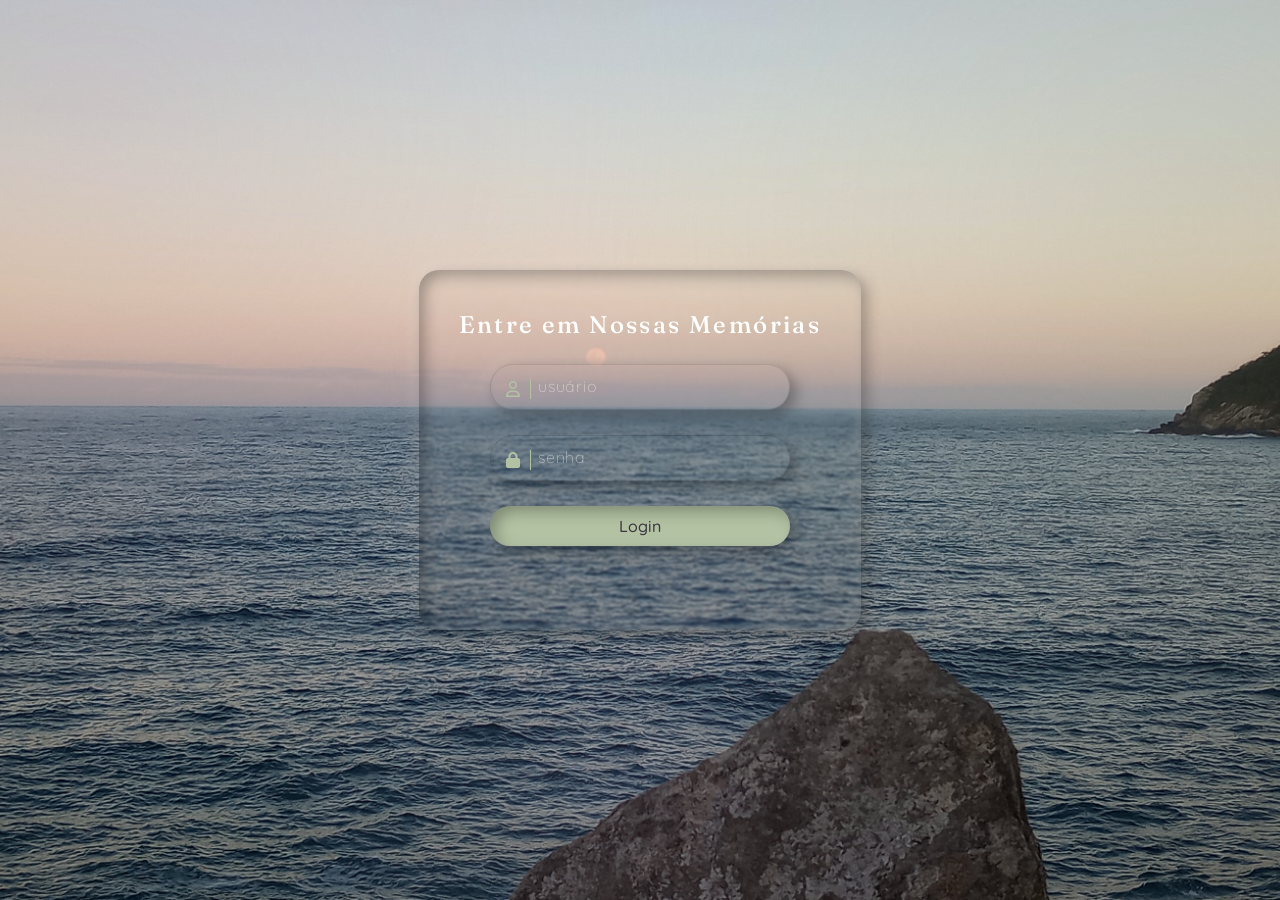
<file: index.html>
<!DOCTYPE html>
<html lang="pt-br">
<head>
  <meta charset="UTF-8">
  <title>GN - Nossas memórias</title>
  <link rel="stylesheet" href="https://cdnjs.cloudflare.com/ajax/libs/font-awesome/6.2.1/css/all.min.css" crossorigin="anonymous" />
  <link rel="stylesheet" href="./styles/login.css">
  <link rel="stylesheet" href="./styles/style.css">

</head>
<body>
  <div class="container">
    <div class="form signin">
      <h2>Entre em Nossas Memórias</h2>
      <div class="inputBox">
        <input type="text" id="username" required>
        <i class="fa-regular fa-user"></i>
        <span>usuário</span>
      </div>
      <div class="inputBox">
        <input type="password" id="password" required>
        <i class="fa-solid fa-lock"></i>
        <span>senha</span>
      </div>
      <div class="inputBox">
        <input type="submit" value="Login" onclick="login()">
      </div>
      <p class="error-msg" id="errorText">vixe, num é isso não</p>
    </div>
  </div>

  <script>
    function login() {
      const username = document.getElementById("username").value.trim();
      const password = document.getElementById("password").value.trim();
      const errorText = document.getElementById("errorText");

      const validUser = ["gigi", "nicolas"];
      const validPass = "2744577S";

      if (validUser.includes(username) && password === validPass) {
        window.location.href = "./pages/main.html";
      } else {
        errorText.classList.add("show");
      }
    }
  </script>
</body>
</html>
</file>
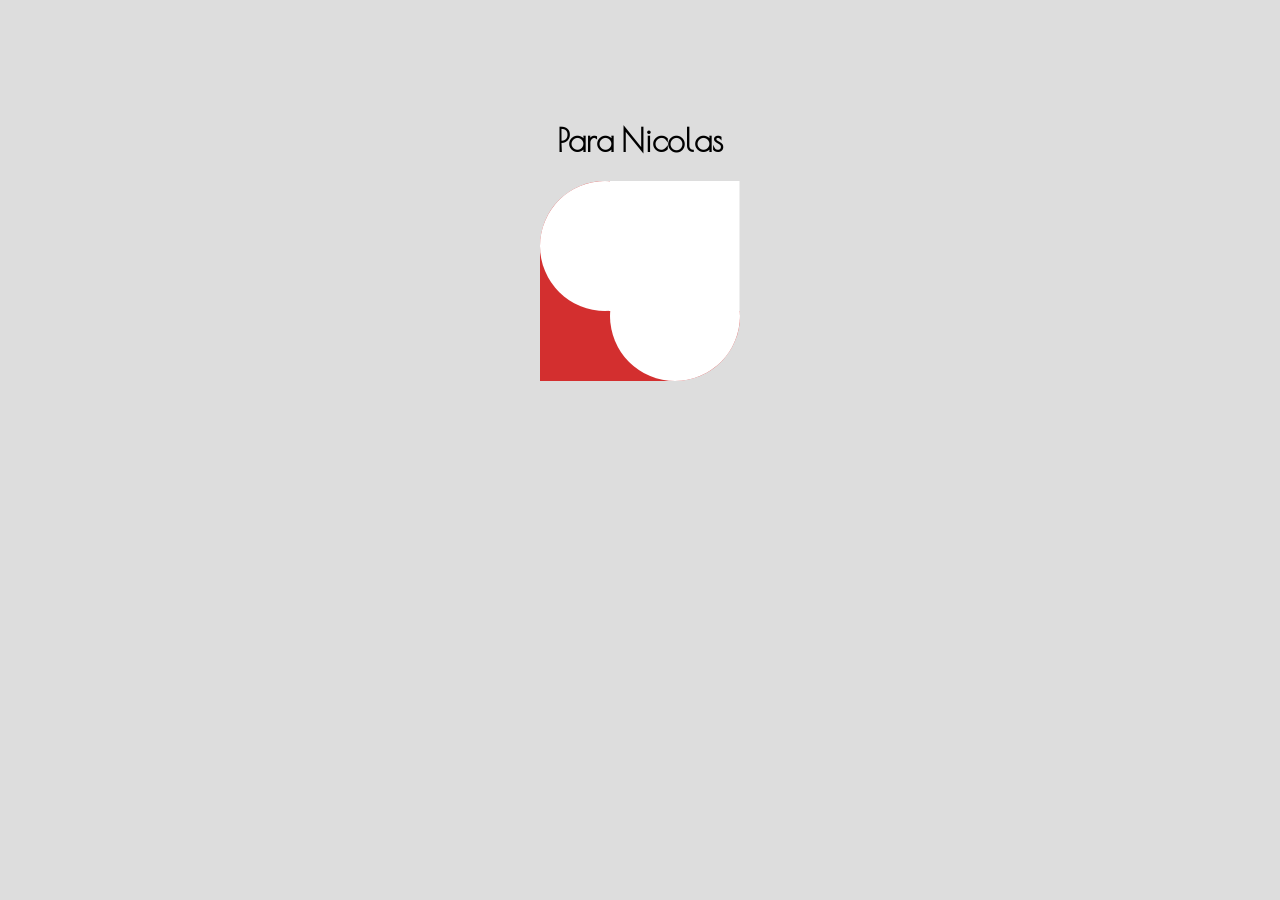
<file: send/cardheart/card.html>
<!DOCTYPE html>
<html lang="en" >
<head>
  <meta charset="UTF-8">
  <title>De gigi</title>
  
</head>
<style>
@import url(https://fonts.googleapis.com/css?family=Poiret+One);
body {
  background-color: #ddd;
  font-family: 'Poiret One', Segoe UI Light, cursive;
}

#card {
  position: absolute;
  top: 100px;
  width: 460px;
  height: 260px;
  left: 50%;
  margin-left: -230px;
}

#card .heart {
  width: 260px;
  height: 260px;
  float: left;
}
#card .heart #circle {
  height: 130px;
  width: 130px;
  border-radius: 50%;
  background-color: #D32F2F;
}
#card .heart #rec, #card .heart #rec2 {
  margin-top: -60px;
  width: 130px;
  height: 130px;
  background-color: #D32F2F;
  border-radius: 35% 0 0 0;
}
#card .heart #half2 {
  -ms-transform: rotate(-90deg);
  /* IE 9 */
  -webkit-transform: rotate(-90deg);
  /* Chrome, Safari, Opera */
  transform: rotate(-90deg);
  margin-top: -330px;
  margin-left: -200px;
}
#card #heart2 {
  margin-top: -60px;
  margin-left: -130px;
}
#card #heart2 #circle, #card #heart2 #rec {
  background-color: #fff;
}
#card #heart2 #half2 #rec {
  border-bottom: 1px solid #eee;
  margin-top: -61px;
}
#card #message {
  float: left;
  width: 200px;
  height: 200px;
  margin-left: -130px;
  background-color: #333;
  border-radius: 35% 0 35% 0;
  text-align: center;
}
#card #message h2 {
  font-size: 20px;
  color: #fff;
  width: 160px;
  margin-top: 60px;
  margin-left: 16px;
}
#card #heart1 {
  -webkit-transform: rotate(180deg);
  -moz-transform: rotate(180deg);
  -ms-transform: rotate(180deg);
  transform: rotate(180deg);
  -webkit-animation: closeLeft 2s ease-in-out forwards;
  -moz-animation: closeLeft 2s ease-in-out forwards;
  -ms-animation: closeLeft 2s ease-in-out forwards;
  animation: closeLeft 2s ease-in-out forwards;
}
#card #heart2 {
  -webkit-animation: closeRight 2s ease-in-out forwards;
  -moz-animation: closeRight 2s ease-in-out forwards;
  -ms-animation: closeRight 2s ease-in-out forwards;
  animation: closeRight 2s ease-in-out forwards;
}

#card:hover #heart1 {
  -webkit-animation: openLeft 2s ease-in-out forwards;
  -moz-animation: openLeft 2s ease-in-out  forwards;
  -ms-animation: openLeft 2 ease-in-out  forwards;
  animation: openLeft 2s ease-in-out  forwards;
}
#card:hover #heart2 {
  -webkit-animation: openRight 2s ease-in-out forwards;
  -moz-animation: openRight 2s ease-in-out forwards;
  -ms-animation: openRight 2 ease-in-out  forwards;
}

@-webkit-keyframes closeLeft {
  from {
    -webkit-transform: rotateY(0deg);
  }
  to {
    -webkit-transform: rotateY(180deg);
  }
}
@-moz-keyframes closeLeft {
  from {
    -moz-transform: rotateY(0deg);
  }
  to {
    -moz-transform: rotateY(180deg);
  }
}
@-ms-keyframes closeLeft {
  from {
    -ms-transform: rotateY(0deg);
  }
  to {
    -ms-transform: rotateY(180deg);
  }
}
@keyframes closeLeft {
  from {
    transform: rotateY(0deg);
  }
  to {
    transform: rotateY(180deg);
  }
}
@-moz-keyframes openLeft {
  from {
    -moz-transform: rotateY(180deg);
  }
  to {
    -moz-transform: rotateY(0deg);
  }
}
@-webkit-keyframes openLeft {
  from {
    -webkit-transform: rotateY(180deg);
  }
  to {
    -webkit-transform: rotateY(0deg);
  }
}
@-ms-keyframes openLeft {
  from {
    -ms-transform: rotateY(180deg);
  }
  to {
    -ms-transform: rotateY(0deg);
  }
}
@keyframes openLeft {
  from {
    transform: rotateY(180deg);
  }
  to {
    transform: rotateY(0deg);
  }
}
@-moz-keyframes openRight {
  0% {
    -moz-transform: rotateX(180deg);
  }
  100% {
    -moz-transform: rotateX(0deg) rotateZ(180deg);
  }
}
@-webkit-keyframes openRight {
  0% {
    -webkit-transform: rotateX(180deg);
  }
  100% {
    -webkit-transform: rotateX(0deg) rotateZ(180deg);
  }
}
@-ms-keyframes openRight {
  0% {
    -ms-transform: rotateX(180deg);
  }
  100% {
    -ms-transform: rotateX(0deg) rotateZ(180deg);
  }
}
@keyframes openRight {
  0% {
    transform: rotateX(180deg);
  }
  100% {
    transform: rotateX(0deg) rotateZ(180deg);
  }
}
@-webkit-keyframes closeRight {
  from {
    -webkit-transform: rotateX(0deg) rotate(180deg);
  }
  to {
    -webkit-transform: rotateX(180deg);
  }
}
@-moz-keyframes closeRight {
  from {
    -moz-transform: rotateX(0deg) rotate(180deg);
  }
  to {
    -moz-transform: rotateX(180deg);
  }
}
@-ms-keyframes closeRight {
  from {
    -ms-transform: rotateX(0deg) rotate(180deg);
  }
  to {
    -ms-transform: rotateX(180deg);
  }
}
@keyframes closeRight {
  from {
    transform: rotateX(0deg) rotate(180deg);
  }
  to {
    transform: rotateX(180deg);
  }
}
</style>
<body>

<body>  
  <div id="card">
    <center><h1>Para Nicolas</h1></center>
    <div class="heart" id="heart1">
      <div id="half1">
        <div id="circle"></div>
        <div id="rec"></div>
      </div>
      <div id="half2">
        <div id="circle"></div>
        <div id="rec"></div>
      </div>
    </div>
    <div id="message">
      <h2>Te amo mais do que todas as estrelas do Universo.</h2>
    </div>
    <div class="heart" id="heart2">
      <div id="half1">
        <div id="circle"></div>
        <div id="rec"></div>
      </div>
      <div id="half2">
        <div id="circle"></div>
        <div id="rec"></div>
      </div>
    </div>
  </div>
</body>

</body>
</html>
</file>
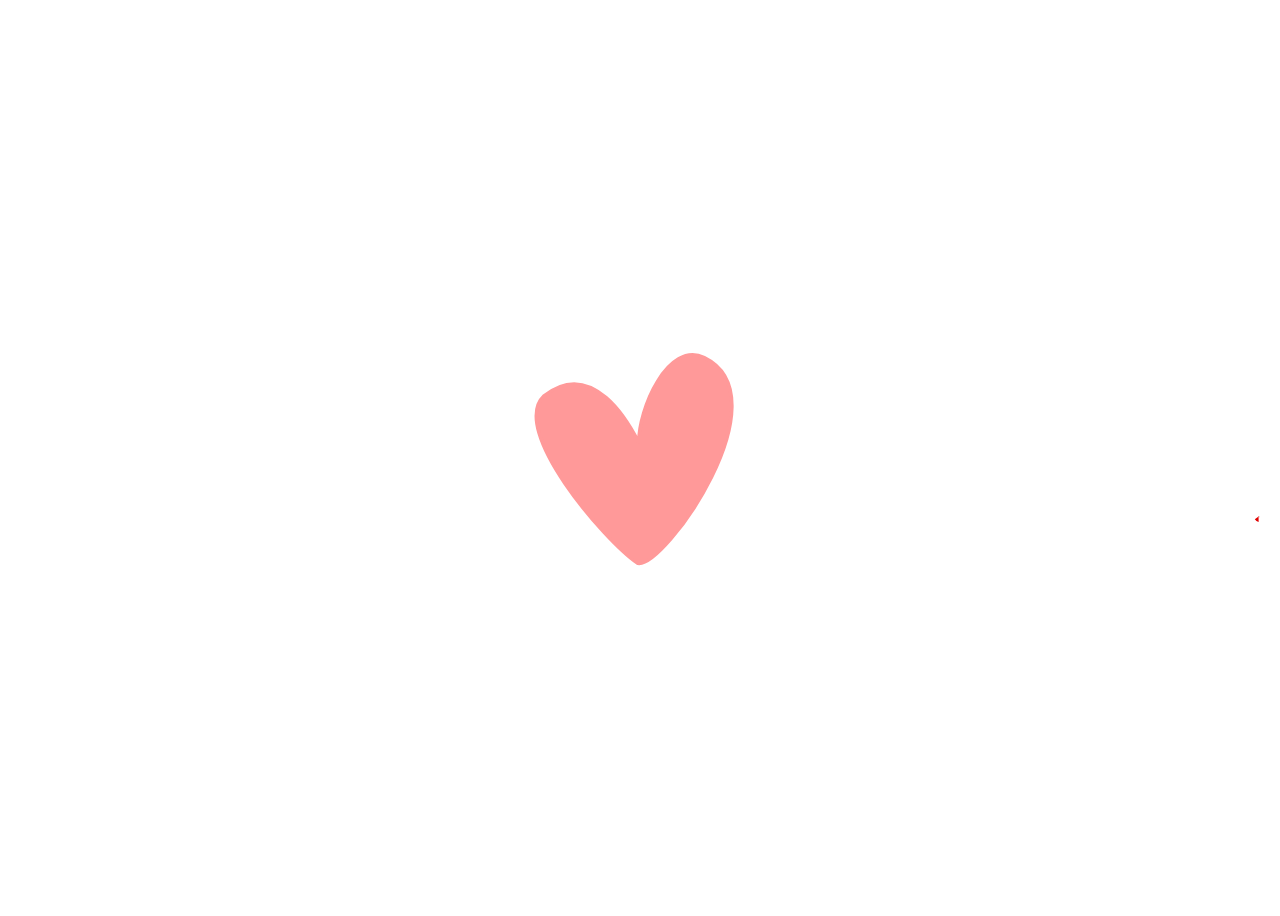
<file: send/heart-line/heart-line.html>
<!DOCTYPE html>
<html lang="en" >
<head>
  <meta charset="UTF-8">
  <title>CodePen - 💝heart rate valentine&#39;s day animation</title>

<style>
  body {
  height: 100vh;
  display: flex;
  justify-content: center;
  align-items: center;
}
svg {
  overflow: visible;
}
svg path#line {
  fill: none;
  stroke: #e00000;
  stroke-width: 2;
  stroke-linecap: butt;
  stroke-linejoin: round;
  stroke-miterlimit: 4;
  stroke-dasharray:none;
  stroke-opacity: 1;
  stroke-dasharray: 1;
  stroke-dashoffset: 1;
  animation: dash 4s linear infinite;
}
svg path#heart {
  transform-origin: 50% 50%;
  animation: blink 4s linear infinite;
}

@keyframes dash {
  0% {
    stroke-dashoffset: 1;
  }
  80% {
    stroke-dashoffset: 0;
  }
  100% {
    stroke-dashoffset: 0;
  }
}

@keyframes blink {
  0% {
    opacity: 0;
    transform: scale(0);
  }
  60% {
    opacity: 0;
    transform: scale(0);
  }
  70% {
    opacity: 1;
    transform: scale(1.2);
  }
  75% {
    opacity: 1;
    transform: scale(1.0);
  }
  80% {
    opacity: 1;
    transform: scale(1.2);
  }
  85% {
    opacity: 1;
    transform: scale(1.0);
  }
  100% {
    opacity: 0;
    transform: scale(1.0);
  }
}
</style>

</head>
<body>
<!-- partial:index.partial.html -->
<svg xmlns="http://www.w3.org/2000/svg" id="svg5" version="1.1" viewBox="0 0 502.98 108.61">
  <path id="heart" d="M213.35 29.43c19.41-15.19 33.68 10.86 37.73 18.82-.28-13.61 11.64-40.98 25.94-34.01 32.3 15.74-15.88 83.8-26.4 81.76-13.24-9-51.35-53.3-37.27-66.57Z" style="fill:#ff9999;stroke:#ff9999;stroke-width:1.5;stroke-linecap:butt;stroke-linejoin:miter;stroke-miterlimit:4;stroke-dasharray:none;stroke-opacity:1"/>
  <path  pathLength="1" id="line" d="M5.32 78.13c.96-.01 5-8.5 5.54-8.54.58-.05 6.1 8.51 7.1 8.51 3.66 0 9.29.06 10.71.05 2.53-.01 4.82-72.88 4.82-72.88l4.76 97.28 3.97-24.45 20.45-.22C64 77.86 77.1 63.66 78.36 63.8c1.31.15 6.68 14.08 7.94 14.07 2.3-.03 33.32.04 35.76.02.96 0 5-8.5 5.53-8.53.59-.05 6.1 8.51 7.1 8.5 3.66 0 9.3.07 10.72.06 2.53-.02 4.81-72.89 4.81-72.89l4.77 97.28 3.97-24.44s83.34-3.33 74.69 7.67c-8.65 11-45.3-42.94-31.65-53.58 25.6-19.96 49.96 36.94 40.26 36.5-12.2-.53 1.8-62.32 23.41-51.7 32.24 15.86-17.56 84.92-26.4 81.77-5.73-2.05-.68-21.68 31.4-26.58 26.65-6.42 29.5 2.35 52.62 7.11 2.53-.02 4.82-72.89 4.82-72.89l4.76 97.28 3.97-24.44 20.45-.22c1.31-.02 14.41-14.22 15.68-14.07 1.32.15 6.7 14.08 7.95 14.07 2.29-.03 33.32.04 35.76.02.95 0 5-8.5 5.53-8.54.58-.04 6.1 8.52 7.1 8.52 3.66 0 9.3.06 10.72.05 2.53-.02 4.81-72.89 4.81-72.89l4.77 97.28 3.97-24.44 20.45-.23c1.31-.01 14.4-14.22 15.68-14.07 1.32.16 6.69 14.09 7.94 14.07" />
</svg>
<!-- partial -->
  
</body>
</html>
</file>
<file: styles/login.css>
* {
  margin: 0;
  padding: 0;
  box-sizing: border-box;
}

body {
  display: flex;
  justify-content: center;
  align-items: center;
  min-height: 100vh;
  background: url('../assets/20230830_175009869_HDR.jpg') no-repeat center center fixed;
  background-size: cover;
}

.error-msg {
  color: #fff;
  font-size: 0.95em;
  margin-top: -5px;
  margin-bottom: 10px;
  opacity: 0;
  transition: opacity 0.3s ease;
  height: 0;
  overflow: hidden;
  text-align: center;
  background: rgb(77, 55, 77); /* light lilac */
  border: 1px solid #c8a2c8;
  border-radius: 10px;
  padding: 6px 12px;
  backdrop-filter: blur(1px);
  box-shadow: 0 0 6px rgba(0, 0, 0, 0.3);
}

.error-msg.show {
  opacity: 1;
  height: auto;
}

.container {
  padding: 40px;
  border-radius: 20px;
  backdrop-filter: blur(1px);
  box-shadow: 
    -5px -5px 15px rgba(255, 255, 255, 0.15),
    5px 5px 15px rgba(0, 0, 0, 0.3),
    inset -5px -5px 10px rgba(255, 255, 255, 0.1),
    inset 5px 5px 15px rgba(0, 0, 0, 0.3);
}

.maincontainer {
  width: 400px;
  padding: 30px;
  border: 1px solid rgba(255, 255, 255, 0.5);
  backdrop-filter: blur(1px);
  border-radius: 8px;
  display: grid;
  background: rgba(255, 255, 255, 0.05);
  box-shadow: 
    -3px -3px 8px rgba(255, 255, 255, 0.1),
    3px 3px 8px rgba(0, 0, 0, 0.2);
}

.container .form {
  display: flex;
  justify-content: center;
  align-items: center;
  flex-direction: column;
  gap: 25px;
}

.container .form.signin {
  display: flex;
}

.container .form h2 {
  color: var(--text-light);
  font-weight: 500;
  letter-spacing: 0.1em;
}

.container .form .inputBox {
  position: relative;
  width: 300px;
}

.container .form .inputBox input {
  padding: 12px 10px 12px 48px;
  border: none;
  width: 100%;
  background: var(--bg-input);
  border: 1px solid rgba(0, 0, 0, 0.1);
  color: var(--text-light);
  font-weight: 300;
  border-radius: 25px;
  font-size: 1em;
  box-shadow: 
    -5px -5px 15px rgba(255, 255, 255, 0.1),
    5px 5px 15px rgba(0, 0, 0, 0.35);
  transition: 0.5s;
  outline: none;
}

.container .form .inputBox span {
  position: absolute;
  left: 0;
  padding: 12px 10px 12px 48px;
  pointer-events: none;
  font-size: 1em;
  font-weight: 300;
  transition: 0.5s;
  letter-spacing: 0.05em;
  color: rgba(255, 255, 255, 0.5);
}

.container .form .inputBox input:valid ~ span,
.container .form .inputBox input:focus ~ span {
  color: var(--lilac-dark);
  border: 1px solid var(--lilac-dark);
  background: var(--bg-input);
  transform: translateX(25px) translateY(-7px);
  font-size: 0.6em;
  padding: 0 8px;
  border-radius: 10px;
  letter-spacing: 0.1em;
}

.container .form .inputBox input:valid,
.container .form .inputBox input:focus {
  border: 1px solid var(--lilac-dark);
}

.container .form .inputBox i {
  position: absolute;
  top: 15px;
  left: 16px;
  width: 25px;
  padding: 2px 0;
  padding-right: 8px;
  color: var(--olive-green);
  border-right: 1px solid var(--olive-green);
}

.container .form .inputBox input[type="submit"] {
  background: var(--olive-green);
  color: var(--bg-input);
  padding: 10px 0;
  font-weight: 500;
  cursor: pointer;
  border: none;
  border-radius: 25px;
  box-shadow: 
    -5px -5px 15px rgba(255, 255, 255, 0.15),
    5px 5px 15px rgba(0, 0, 0, 0.35),
    inset -5px -5px 10px rgba(255, 255, 255, 0.1),
    inset 5px 5px 15px rgba(0, 0, 0, 0.3);
  transition: all 0.3s ease;
}

.container .form .inputBox input[type="submit"]:hover {
  filter: brightness(1.2);
}

.container .form p {
  color: rgba(255, 255, 255, 0.5);
  font-size: 0.75em;
  font-weight: 300;
}

.container .form p a {
  font-weight: 500;
  color: var(--text-light);
}
</file>
<file: styles/style.css>
/* ===================================================================
   GN — Nossas Memórias
   Global styles: colors, typography, header, footer, modal
=================================================================== */

@import url("https://fonts.googleapis.com/css2?family=Fraunces:ital,opsz,wght@0,9..144,400;0,9..144,500;0,9..144,600;1,9..144,500;1,9..144,600&family=Quicksand:wght@400;500;600;700&family=Caveat:wght@500;600;700&display=swap");

:root {
  /* --- palette: the usual tones, with light/dark variations --- */
  --lilac: #c8a2c8;
  --lilac-light: #e9d9ec;
  --lilac-dark: #7c5c86;

  --olive-green: #b2c2a2;
  --olive-light: #dbe6d2;
  --olive-dark: #6f8560;

  --bg-light: #faf7fb;
  --bg-card: #ffffff;
  --text-dark: #3c3440;
  --text-soft: #6c6270;
  --text-light: #fff;

  --shadow: 0 6px 20px rgba(124, 92, 134, 0.14);
  --shadow-strong: 0 12px 32px rgba(124, 92, 134, 0.22);

  --radius: 18px;
  --radius-small: 10px;

  --font-heading: "Fraunces", "Georgia", serif;
  --font-body: "Quicksand", sans-serif;
  --font-handwritten: "Caveat", cursive;
}

* {
  margin: 0;
  padding: 0;
  box-sizing: border-box;
}

html {
  scroll-behavior: smooth;
}

main {
  padding-top: 70px; /* Offset for the fixed header */
}

body {
  font-family: var(--font-body);
  background-color: var(--bg-light);
  color: var(--text-dark);
  min-height: 100vh;
  position: relative;
  overflow-x: hidden;
}

/* subtle floating petals/hearts in the background */
body::before {
  content: "";
  position: fixed;
  inset: 0;
  pointer-events: none;
  z-index: -1;
  background-image:
    radial-gradient(circle at 8% 15%, rgba(200, 162, 200, 0.16) 0, transparent 45%),
    radial-gradient(circle at 92% 25%, rgba(178, 194, 162, 0.18) 0, transparent 45%),
    radial-gradient(circle at 50% 90%, rgba(200, 162, 200, 0.12) 0, transparent 40%);
}

h1, h2, h3 {
  font-family: var(--font-heading);
  letter-spacing: 0.01em;
}

h2.section-title,
.section-title {
  font-size: 1.6rem;
  font-weight: 600;
  font-style: italic;
  color: var(--lilac-dark);
  margin-bottom: 1.1rem;
  display: flex;
  align-items: center;
  gap: 0.7rem;
}

.section-title::after {
  content: "";
  flex: 1;
  height: 1px;
  background: linear-gradient(to right, var(--lilac), transparent);
}

/* ---------------- HEADER ---------------- */
header {
  display: flex;
  justify-content: center;
  align-items: center;
  position: fixed;
  width: 100%;
  top: 0;
  left: 0;
  z-index: 100;
  padding: 1.1rem 1.5rem;
  background: linear-gradient(120deg, var(--lilac), var(--olive-green));
  background-size: 200% 200%;
  animation: smoothGradient 12s ease infinite;
  color: white;
  box-shadow: 0 2px 14px rgba(60, 52, 64, 0.18);
}

@keyframes smoothGradient {
  0%   { background-position: 0% 50%; }
  50%  { background-position: 100% 50%; }
  100% { background-position: 0% 50%; }
}

.header-center {
  font-family: var(--font-heading);
  font-style: italic;
  font-weight: 500;
  font-size: 1.4rem;
  text-shadow: 0 1px 6px rgba(0, 0, 0, 0.12);
}

.header-left {
  position: absolute;
  left: 1.3rem;
  display: flex;
  flex-direction: column;
}

.hamburger {
  cursor: pointer;
  font-size: 1.7rem;
  line-height: 1;
  transition: transform 0.25s ease;
}

.hamburger:hover,
.hamburger.open {
  transform: rotate(90deg);
}

.dropdown-menu {
  display: none;
  position: absolute;
  top: 100%;
  left: 0;
  margin-top: 0.7rem;
  min-width: 160px;
  background-color: rgba(60, 52, 64, 0.92);
  backdrop-filter: blur(6px);
  border-radius: var(--radius-small);
  overflow: hidden;
  box-shadow: var(--shadow-strong);
  animation: menuOpen 0.2s ease;
}

@keyframes menuOpen {
  from { opacity: 0; transform: translateY(-6px); }
  to   { opacity: 1; transform: translateY(0); }
}

.dropdown-menu a {
  color: white;
  font-family: var(--font-body);
  font-weight: 600;
  padding: 0.7rem 1.2rem;
  display: block;
  text-decoration: none;
  transition: background 0.2s ease, padding-left 0.2s ease;
}

.dropdown-menu a:hover {
  background-color: var(--olive-green);
  padding-left: 1.5rem;
}

.dropdown-menu a.active {
  background-color: rgba(255, 255, 255, 0.15);
  border-left: 3px solid var(--lilac-light);
  padding-left: 1.5rem;
  font-style: italic;
}

@media (min-width: 768px) {
  .dropdown-menu { display: none; }
}

/* ---------------- FOOTER ---------------- */
footer {
  background: linear-gradient(to right, var(--lilac), var(--olive-green));
  padding: 1.6rem 2rem;
  text-align: center;
  color: white;
  font-family: var(--font-heading);
  font-style: italic;
  font-size: 1.3rem;
  line-height: 1.6;
}

footer .counter-footer {
  display: block;
  font-family: var(--font-body);
  font-style: normal;
  font-weight: 600;
  font-size: 0.95rem;
  letter-spacing: 0.03em;
  opacity: 0.9;
  margin-top: 0.2rem;
}

/* ---------------- MODAL (shared) ---------------- */
.modal {
  position: fixed;
  inset: 0;
  width: 100vw;
  height: 100vh;
  background-color: rgba(40, 32, 44, 0.82);
  backdrop-filter: blur(3px);
  display: flex;
  justify-content: center;
  align-items: center;
  z-index: 200;
  opacity: 0;
  pointer-events: none;
  transition: opacity 0.25s ease;
}

.modal.hidden {
  display: flex; /* keep flex, control via opacity/pointer-events */
  opacity: 0;
  pointer-events: none;
}

.modal:not(.hidden) {
  opacity: 1;
  pointer-events: all;
}

.modal-content {
  position: relative;
  background-color: var(--bg-card);
  max-width: 92%;
  max-height: 90%;
  padding: 1.2rem;
  border-radius: var(--radius);
  box-shadow: var(--shadow-strong);
  display: flex;
  flex-direction: column;
  align-items: center;
  text-align: center;
  transform: scale(0.94);
  transition: transform 0.25s ease;
}

.modal:not(.hidden) .modal-content {
  transform: scale(1);
}

.modal-content iframe,
.modal-content img,
.modal-content video {
  width: 100%;
  height: 100%;
  max-height: 70vh;
  border: none;
  border-radius: var(--radius-small);
}

.modal .close {
  position: absolute;
  top: -0.9rem;
  right: -0.9rem;
  font-size: 1.6rem;
  font-weight: bold;
  cursor: pointer;
  color: var(--lilac-dark);
  background: white;
  border-radius: 50%;
  width: 2.4rem;
  height: 2.4rem;
  display: flex;
  align-items: center;
  justify-content: center;
  box-shadow: var(--shadow);
  transition: transform 0.2s ease, color 0.2s ease;
}

.modal .close:hover {
  color: var(--olive-dark);
  transform: rotate(90deg);
}

/* lightbox navigation arrows (used in the gallery) */
.modal-nav {
  position: absolute;
  top: 50%;
  transform: translateY(-50%);
  background: rgba(255, 255, 255, 0.85);
  color: var(--lilac-dark);
  border: none;
  width: 2.6rem;
  height: 2.6rem;
  border-radius: 50%;
  font-size: 1.3rem;
  cursor: pointer;
  box-shadow: var(--shadow);
  transition: transform 0.2s ease, background 0.2s ease;
  z-index: 5;
}

.modal-nav:hover {
  background: var(--lilac);
  color: white;
  transform: translateY(-50%) scale(1.08);
}

.modal-nav.prev { left: -1.2rem; }
.modal-nav.next { right: -1.2rem; }

@media (max-width: 640px) {
  .modal-nav.prev { left: 0.3rem; }
  .modal-nav.next { right: 0.3rem; }
}

/* respect users who prefer reduced motion */
@media (prefers-reduced-motion: reduce) {
  html { scroll-behavior: auto; }
  * { animation-duration: 0.001ms !important; animation-iteration-count: 1 !important; transition-duration: 0.001ms !important; }
}

* {
  font-family: inherit;
}

/* Utilities */
.clickable {
  cursor: pointer;
}
</file>
